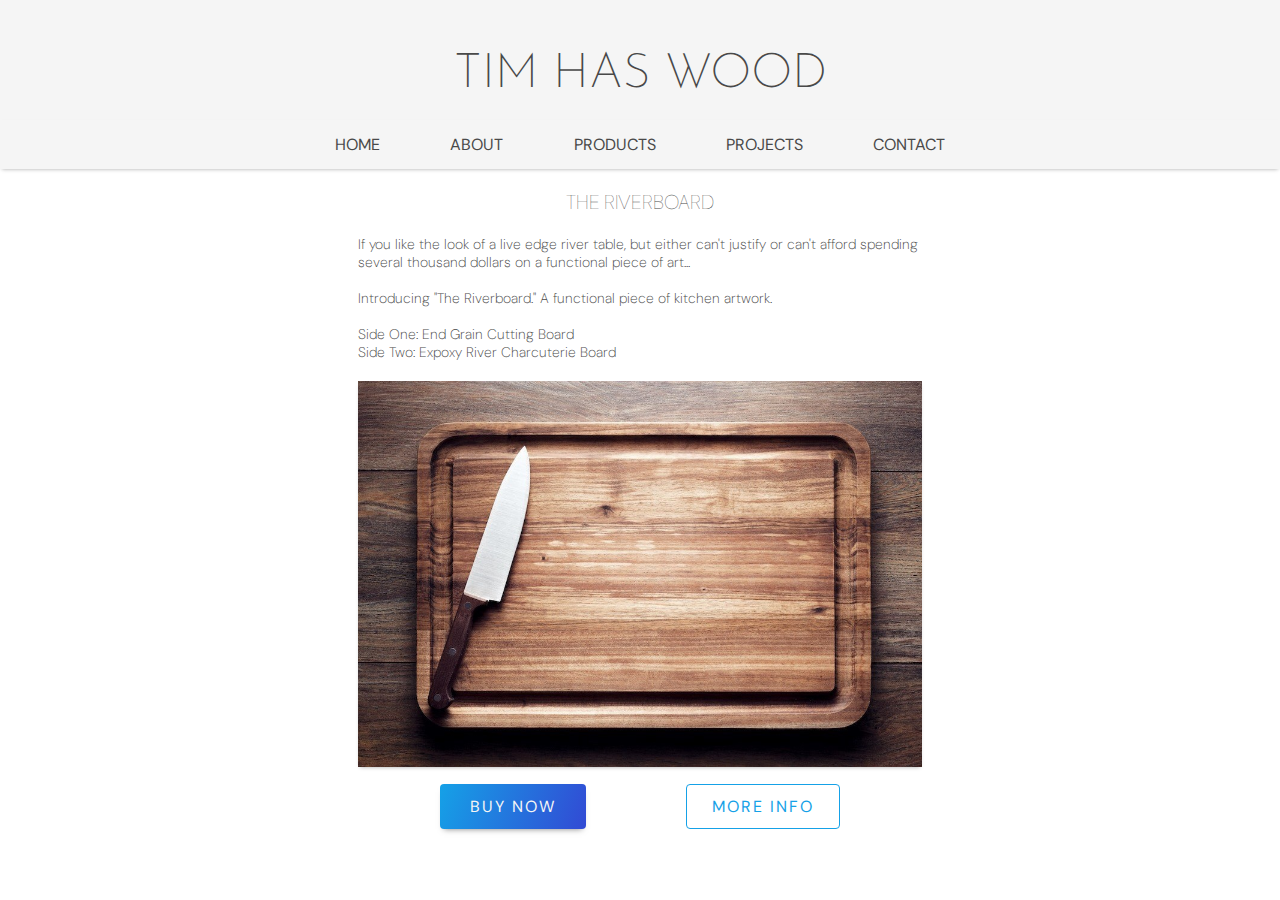
<file: TestProject/index.html>
<!DOCTYPE html>
<html lang="en">
  <head>
    <meta charset="UTF-8" />
    <meta http-equiv="X-UA-Compatible" content="IE=edge" />
    <meta
      name="viewport"
      content="width=device-width, initial-scale=1.0, minimum-scale=1.0"
    />
    <link rel="stylesheet" href="style.css" asp-append-version="true" />
    <link
      href="https://fonts.googleapis.com/css2?family=DM+Sans&display=swap"
      rel="stylesheet"
    />
    <link
      href="https://fonts.googleapis.com/css2?family=Quicksand:wght@400;500;600&display=swap"
      rel="stylesheet"
    />
    <link
      href="https://fonts.googleapis.com/css2?family=Josefin+Sans:wght@100;200;300;400&display=swap"
      rel="stylesheet"
    />
    <script src="https://ajax.googleapis.com/ajax/libs/jquery/3.6.0/jquery.min.js"></script>
    <title>Tim Has Wood</title>
  </head>

  <header>
    <div class="banner">
      <h4>Tim Has Wood</h4>
    </div>

    <div class="topnav">
      <a href="index.html">Home</a>
      <a href="#news">About</a>
      <a href="#">Products</a>
      <a href="#">Projects</a>
      <a href="contact.html">Contact</a>
    </div>

    <div class="hamburger-menu">
      <input id="menu__toggle" type="checkbox" />
      <label class="menu__btn" for="menu__toggle">
        <span></span>
      </label>

      <ul class="menu__box">
        <li style="--animation-order: 1">
          <a class="menu__item" href="index.html">Home</a>
        </li>
        <li style="--animation-order: 2">
          <a class="menu__item" href="#">About</a>
        </li>
        <li style="--animation-order: 3">
          <a class="menu__item" href="#">Products</a>
        </li>
        <li style="--animation-order: 4">
          <a class="menu__item" href="#">Projects</a>
        </li>
        <li style="--animation-order: 5">
          <a class="menu__item" href="contact.html">Contact</a>
        </li>
      </ul>
    </div>
  </header>

  <body>
    <!--

    <div id="mySidenav" class="sidenav" >
        <a href="#">About</a>
        <a href="#">Services</a>
        <a href="#">Clients</a>
        <a href="#">Contact</a>
        <a href="#">About</a>
        <a href="#">Services</a>
        <a href="#">Clients</a>
        <a href="#">Contact</a>
        <a href="#">About</a>
        <a href="#">Services</a>
        <a href="#">Clients</a>
        <a href="#">Contact</a>
      </div>

      -->

    <!-- Use any element to open the sidenav -->
    <!-- 

    </div>

      <div class="button" id="ABC" style="transition: 0.5s;">
        <button type="fb-like" onclick="openNav()">
     LINKS
        </button>
      </div>

      -->
    <!-- Add all page content inside this div if you want the side nav to push page content to the right (not used if you only want the sidenav to sit on top of the page -->
    <div id="main">
      <div class="landing">
        <h3>The Riverboard</h3>

        <p class="copy">
          If you like the look of a live edge river table, but either can't
          justify or can't afford spending several thousand dollars on a
          functional piece of art...
          <br />
          <br />
          Introducing "The Riverboard." A functional piece of kitchen artwork.
          <br />
          <br />
          Side One: End Grain Cutting Board
          <br />
          Side Two: Expoxy River Charcuterie Board
        </p>

        <img src="Board.jpeg" class="hero" />

        <div class="buttonholder">
          <button class="purchase">Buy Now</button>
          <button class="info" onclick="location.href='riverboard.html'">
            More Info
          </button>
        </div>
      </div>
    </div>

    <script src="app.js"></script>
  </body>
</html>
</file>
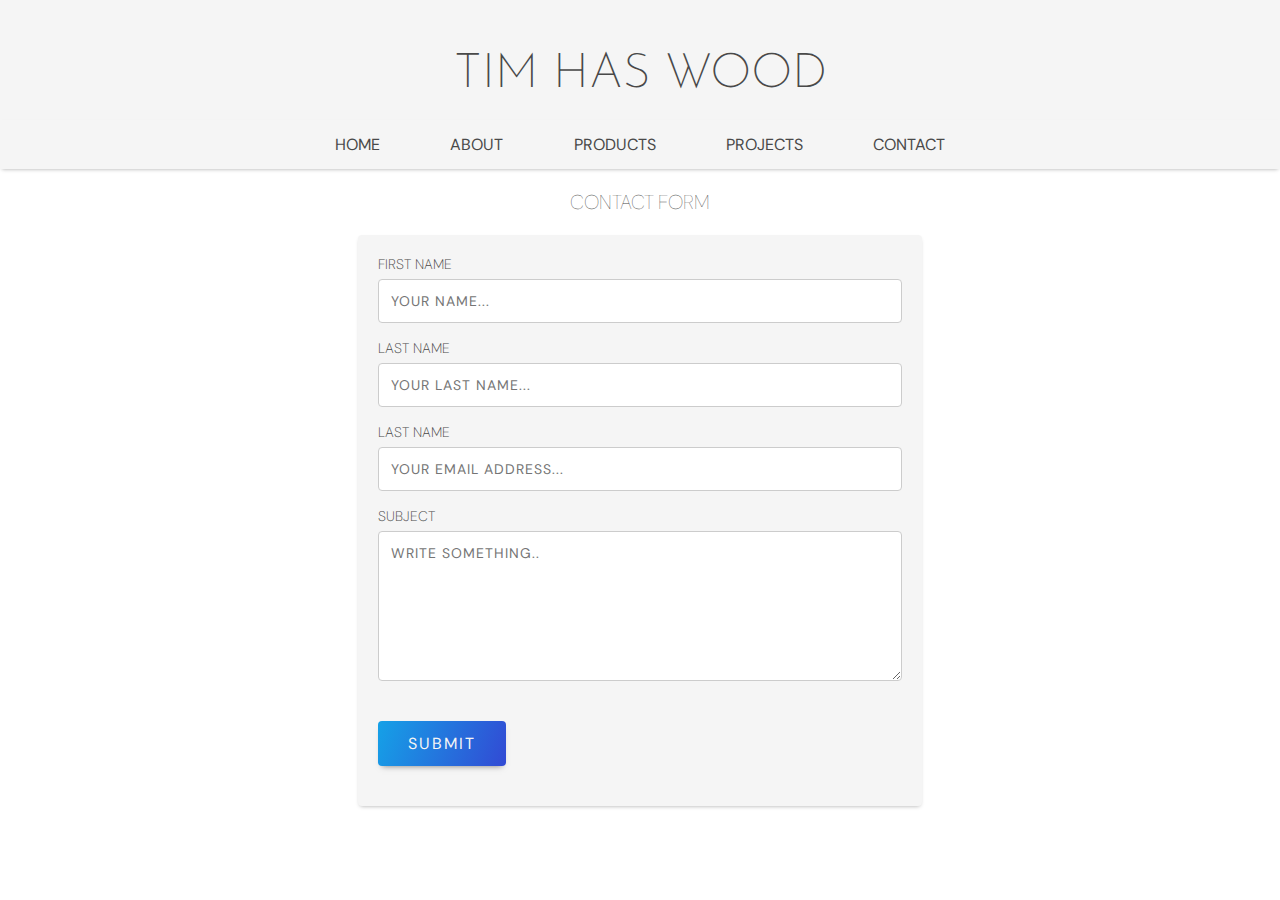
<file: TestProject/contact.html>
<!DOCTYPE html>
<html lang="en">

<head>
    <meta charset="UTF-8">
    <meta http-equiv="X-UA-Compatible" content="IE=edge">
    <meta name="viewport" content="width=device-width, initial-scale=1.0, minimum-scale=1.0">
    <link rel="stylesheet" href="style.css" asp-append-version="true" />
    <link href="https://fonts.googleapis.com/css2?family=DM+Sans&display=swap" rel="stylesheet"> 
    <link href="https://fonts.googleapis.com/css2?family=Quicksand:wght@400;500;600&display=swap" rel="stylesheet">
    <link href="https://fonts.googleapis.com/css2?family=Josefin+Sans:wght@100;200;300;400&display=swap" rel="stylesheet"> 
    <script src="https://ajax.googleapis.com/ajax/libs/jquery/3.6.0/jquery.min.js"></script>
    <title>Tim Has Wood</title>
</head>

<header>
  <div class="banner">
<h4>Tim Has Wood</h4>
  </div>

  <div class="topnav">
    <a href="index.html">Home</a>
    <a href="#news">About</a>
    <a href="#">Products</a>
    <a href="#">Projects</a>
    <a href="contact.html">Contact</a>
  </div> 

  <div class="hamburger-menu">
    <input id="menu__toggle" type="checkbox" />
    <label class="menu__btn" for="menu__toggle">
      <span></span>
    </label>

    <ul class="menu__box">
      <li style="--animation-order: 1">
        <a class="menu__item" href="index.html">Home</a>
      </li>
      <li style="--animation-order: 2">
        <a class="menu__item" href="#">About</a>
      </li>
      <li style="--animation-order: 3">
        <a class="menu__item" href="#">Products</a>
      </li>
      <li style="--animation-order: 4">
        <a class="menu__item" href="#">Projects</a>
      </li>
      <li style="--animation-order: 5">
        <a class="menu__item" href="contact.html">Contact</a>
      </li>
    </ul>

</header>

<body>

      <div id="main">
                  
        <div class="landing">
          <h3 style="text-align:center;">Contact Form</h3>
          
          <div class="container" >
              <form action="#">
            
                <label for="fname">First Name</label>
                <input type="text" id="fname" name="firstname" placeholder="Your name...">
            
                <label  for="lname">Last Name</label>
                <input type="text" id="lname" name="lastname" placeholder="Your last name...">
                   
                <label  for="lname">Last Name</label>
                <input type="text" id="lname" name="lastname" placeholder="Your email address...">

                <label for="subject">Subject</label>
                <textarea id="subject" name="subject" placeholder="Write something.." style="height:150px; "></textarea>
                
                <button class="button SubmitBtn" >Submit</button>
                
            
              </form>

            </div> 
        </div>
          <p>
            <br>
            <br>
          </p>

      </div> 
    

<script src="app.js"></script>


    
</body>
</html>
</file>
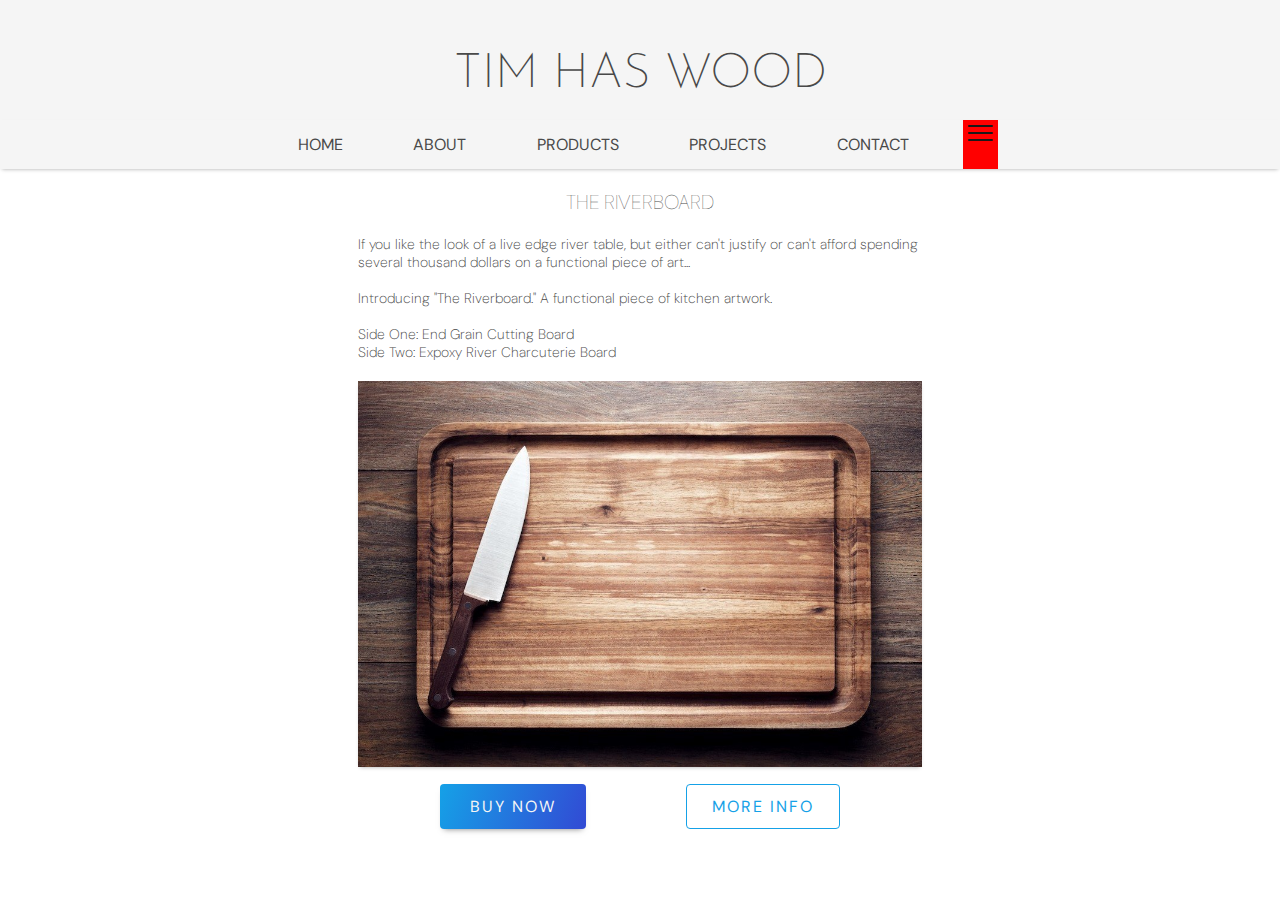
<file: TestProject/index_old.html>
<!DOCTYPE html>
<html lang="en">
  <head>
    <meta charset="UTF-8" />
    <meta http-equiv="X-UA-Compatible" content="IE=edge" />
    <meta
      name="viewport"
      content="width=device-width, initial-scale=1.0, minimum-scale=1.0"
    />
    <link rel="stylesheet" href="style.css" asp-append-version="true" />
    <link
      href="https://fonts.googleapis.com/css2?family=DM+Sans&display=swap"
      rel="stylesheet"
    />
    <link
      href="https://fonts.googleapis.com/css2?family=Quicksand:wght@400;500;600&display=swap"
      rel="stylesheet"
    />
    <link
      href="https://fonts.googleapis.com/css2?family=Josefin+Sans:wght@100;200;300;400&display=swap"
      rel="stylesheet"
    />
    <script src="https://ajax.googleapis.com/ajax/libs/jquery/3.6.0/jquery.min.js"></script>
    <title>Tim Has Wood</title>
  </head>

  <header>
    <div class="banner">
      <h4>Tim Has Wood</h4>
    </div>

    <div class="topnav">
      <a href="index.html">Home</a>
      <a href="#news">About</a>
      <a href="#">Products</a>
      <a href="#">Projects</a>
      <a href="contact.html">Contact</a>
      <div style="background-color: red" class="burger">
        <div class="line1"></div>
        <div class="line2"></div>
        <div class="line3"></div>
      </div>
    </div>
  </header>

  <body>
    <!--

    <div id="mySidenav" class="sidenav" >
        <a href="#">About</a>
        <a href="#">Services</a>
        <a href="#">Clients</a>
        <a href="#">Contact</a>
        <a href="#">About</a>
        <a href="#">Services</a>
        <a href="#">Clients</a>
        <a href="#">Contact</a>
        <a href="#">About</a>
        <a href="#">Services</a>
        <a href="#">Clients</a>
        <a href="#">Contact</a>
      </div>

      -->

    <!-- Use any element to open the sidenav -->
    <!-- 

    </div>

      <div class="button" id="ABC" style="transition: 0.5s;">
        <button type="fb-like" onclick="openNav()">
     LINKS
        </button>
      </div>

      -->
    <!-- Add all page content inside this div if you want the side nav to push page content to the right (not used if you only want the sidenav to sit on top of the page -->
    <div id="main">
      <div class="landing">
        <h3>The Riverboard</h3>

        <p class="copy">
          If you like the look of a live edge river table, but either can't
          justify or can't afford spending several thousand dollars on a
          functional piece of art...
          <br />
          <br />
          Introducing "The Riverboard." A functional piece of kitchen artwork.
          <br />
          <br />
          Side One: End Grain Cutting Board
          <br />
          Side Two: Expoxy River Charcuterie Board
        </p>

        <img src="Board.jpeg" class="hero" />

        <div class="buttonholder">
          <button class="purchase">Buy Now</button>
          <button class="info" onclick="location.href='riverboard.html'">
            More Info
          </button>
        </div>
      </div>
    </div>

    <script src="app.js"></script>
  </body>
</html>
</file>
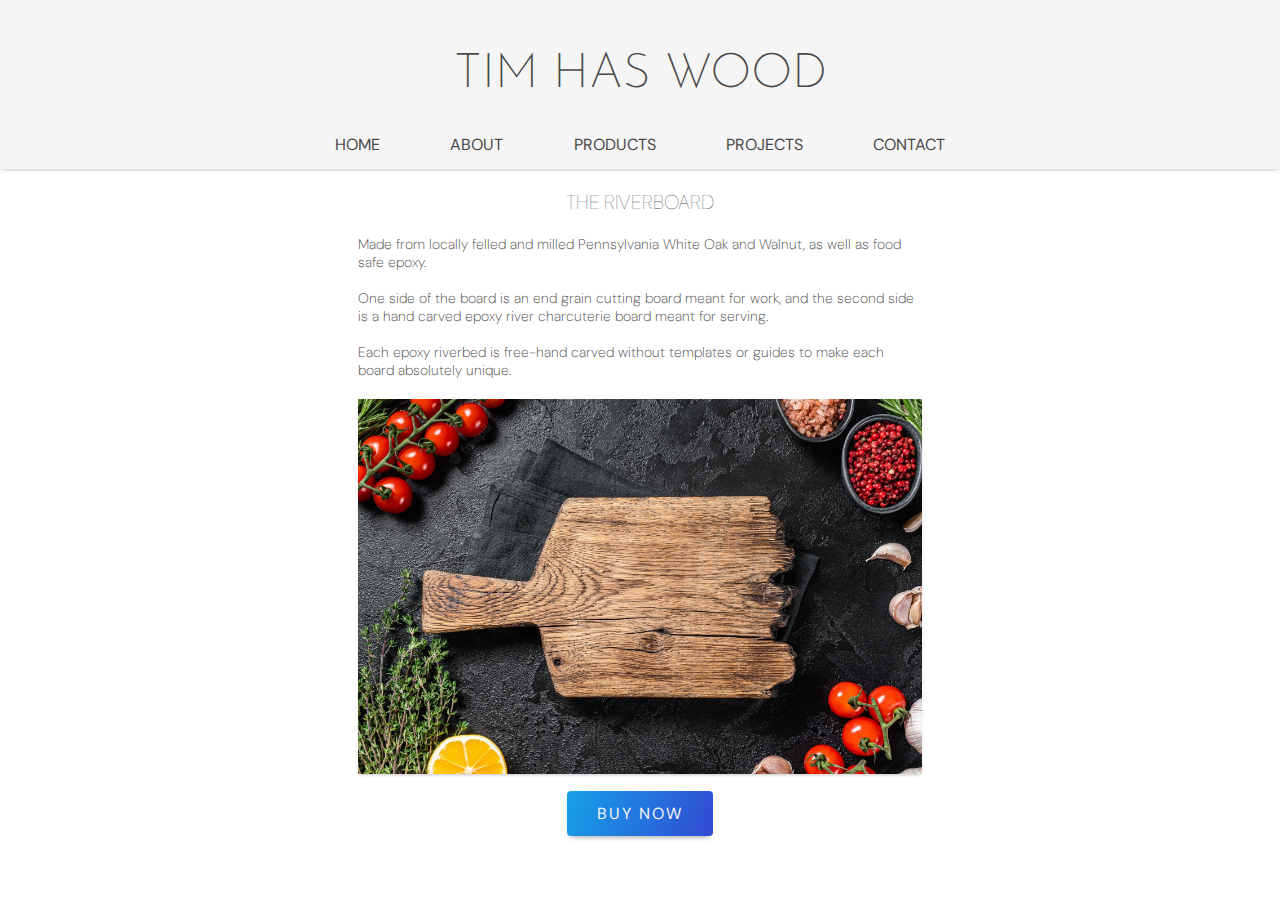
<file: TestProject/riverboard.html>
<!DOCTYPE html>
<html lang="en">

<head>
    <meta charset="UTF-8">
    <meta http-equiv="X-UA-Compatible" content="IE=edge">
    <meta name="viewport" content="width=device-width, initial-scale=1.0, minimum-scale=1.0">
    <link rel="stylesheet" href="style.css" asp-append-version="true" />
    <link href="https://fonts.googleapis.com/css2?family=DM+Sans&display=swap" rel="stylesheet"> 
    <link href="https://fonts.googleapis.com/css2?family=Quicksand:wght@400;500;600&display=swap" rel="stylesheet">
    <link href="https://fonts.googleapis.com/css2?family=Josefin+Sans:wght@100;200;300;400&display=swap" rel="stylesheet"> 
    <script src="https://ajax.googleapis.com/ajax/libs/jquery/3.6.0/jquery.min.js"></script>
    <title>Tim Has Wood</title>
</head>

<header>
  <div class="banner">
<h4>Tim Has Wood</h4>
  </div>

  <div class="topnav">
    <a href="index.html">Home</a>
    <a href="#news">About</a>
    <a href="#">Products</a>
    <a href="#">Projects</a>
    <a href="contact.html">Contact</a>
  </div> 

  <div class="hamburger-menu">
    <input id="menu__toggle" type="checkbox" />
    <label class="menu__btn" for="menu__toggle">
      <span></span>
    </label>

    <ul class="menu__box">
      <li style="--animation-order: 1">
        <a class="menu__item" href="index.html">Home</a>
      </li>
      <li style="--animation-order: 2">
        <a class="menu__item" href="#">About</a>
      </li>
      <li style="--animation-order: 3">
        <a class="menu__item" href="#">Products</a>
      </li>
      <li style="--animation-order: 4">
        <a class="menu__item" href="#">Projects</a>
      </li>
      <li style="--animation-order: 5">
        <a class="menu__item" href="contact.html">Contact</a>
      </li>
    </ul>

</header>

<body>

      <!-- Add all page content inside this div if you want the side nav to push page content to the right (not used if you only want the sidenav to sit on top of the page -->
      <div id="main">
        <div class="landing">

          <h3>The Riverboard</h3>

          <p class="copy">
            Made from locally felled and milled Pennsylvania White Oak and Walnut, as well as food safe epoxy.
            <br>
            <br>
            One side of the board is an end grain cutting board meant for work, and the second side is a hand carved epoxy river charcuterie board meant for serving.
            <br>
            <br>
            Each epoxy riverbed is free-hand carved without templates or guides to make each board absolutely unique.

          </p>

        <img src="board2.jpg" class="hero">

      
<div class="buttonholder">
  <button class="purchase">Buy Now</button>        
    
</div>
        
        

      </div>

      </div> 
    

<script src="app.js"></script>


    
</body>
</html>
</file>
<file: TestProject/style.css>
* {
  padding: 0;
  margin: 0;
  box-sizing: border-box;
  font-family: "DM Sans", sans-serif;
  text-transform: uppercase;
}

.burger div {
  width: 25px;
  height: 2px;
  background-color: rgb(25, 25, 25);
  margin: 5px;
  border-radius: 1px;
  transition: all 0.25s ease;
}

.banner {
  width: 100%;
  height: 120px;
  background-color: whitesmoke;
  display: flex;
  justify-content: center;
  align-items: center;
}

body {
  width: 100%;
}

.copy {
  width: 80%;
  margin-bottom: 20px;
  font-weight: 200;
  text-align: left;
  font-size: 14px;
  text-transform: none;
}

.buttonholder {
  margin-top: 10px;
  border: none;
  display: flex;
  flex-direction: row;
  gap: 100px;
  width: 100%;
  height: 60px;
  justify-content: center;
  align-items: center;
  background-color: none;
}

.purchase {
  border: none;
  height: 45px;
  margin-top: 20px;
  font-size: 16px;
  padding: 10px;
  padding-left: 30px;
  padding-right: 30px;
  background: linear-gradient(110deg, #15a1e7 0%, #324ad4 100%);
  border-radius: 4px;
  box-shadow: 0 4px 6px -4px rgb(0, 0, 0, 0.5);
  letter-spacing: 2px;
  z-index: 2;
  color: whitesmoke;
  margin-bottom: 20px;
  border: none;
}

.purchase:hover {
  background: #0b7dda;
  box-shadow: 0 8px 10px -8px rgb(0, 0, 0, 0.5);
}

.info {
  border: 1px solid #15a1e7;
  height: 45px;
  margin-top: 20px;
  font-size: 16px;
  padding: 10px;
  padding-left: 25px;
  padding-right: 25px;
  background: white;
  border-radius: 4px;

  letter-spacing: 2px;
  z-index: 2;
  color: #15a1e7;

  margin-bottom: 20px;
}

.info:hover {
  background: #15a1e7;
  color: whitesmoke;
}

.landing {
  position: relative;
  margin-top: 20px;
  width: 55vw;
  display: flex;
  flex-direction: column;
  justify-content: center;
  align-items: center;
  margin-left: auto;
  margin-right: auto;
  height: 100%;
  background-color: white;
  color: #494949;
  position: relative;
  background-color: none;
  z-index: 0;
}

.landing img {
  width: 80%;
  height: auto;
  box-shadow: 0 2px 4px -2px rgb(0, 0, 0, 0.35);
}

.hero {
  margin-left: auto;
  margin-right: auto;
  align-self: center;
  box-shadow: 0 2px 4px -2px rgb(0, 0, 0, 0.35);
}

h4 {
  margin-top: 30px;
  font-family: "Josefin Sans", sans-serif;
  font-size: 48px;
  font-weight: 200;
  color: #494949;
}

h3 {
  margin-top: 00px;
  margin-bottom: 20px;
  font-size: 20px;
  font-weight: 200;
  color: #494949;
  font-weight: 100;
}
/* Add a black background color to the top navigation */
.topnav {
  background-color: whitesmoke;
  gap: 3vw;
  overflow: hidden;
  box-shadow: 0 2px 4px -2px rgb(0, 0, 0, 0.35);
  justify-content: center;
  display: flex;
  width: 100%;
}

/* Style the links inside the navigation bar */
.topnav a {
  float: left;
  color: #494949;
  text-align: center;
  padding: 14px 16px;
  text-decoration: none;
  font-size: 16px;
}

/* Change the color of links on hover */
.topnav a:hover {
  background-color: #ddd;
  color: black;
}

.linkBtn {
  font-size: 22px;
  font-weight: 600;
  padding: 10px;
  border: none;
  border-radius: 4px;
  color: #818181;
  text-orientation: upright;
  writing-mode: vertical-lr;
  transition: 0.5s;
}

.buttonLeft {
  margin-left: 200px;
  transition: 0.5s;
} /* But with a on clicked parameter instead of active */

/* The side navigation menu */
.sidenav {
  height: fit-content; /* 100% Full-height */
  width: 0px; /* 0 width - change this with JavaScript */
  position: fixed; /* Stay in place */
  z-index: 1; /* Stay on top */
  left: 0;
  background-color: dimgray; /* Black*/
  overflow-x: hidden; /* Disable horizontal scroll */
  padding-top: 10px; /* Place content 60px from the top */
  padding-bottom: 10px; /* Place content 60px from the top */
  transition: 0.5s; /* 0.5 second transition effect to slide in the sidenav */
  border-radius: 0 0 4px 0;
}

/* The navigation menu links */
.sidenav a {
  padding: 8px 8px 8px 32px;
  text-decoration: none;
  font-size: 16px;
  font-weight: 600;
  color: whitesmoke;
  display: block;
  transition: 0.3s;
  letter-spacing: 2px;
}

/* When you mouse over the navigation links, change their color */
.sidenav a:hover {
  color: #8ea7ec;
}

/* Position and style the close button (top right corner) */
.sidenav .closebtn {
  position: absolute;
  top: 0;
  right: 25px;
  font-size: 36px;
  margin-left: 10px;
}

/*CONTACT FORM */
/* Style inputs with type="text", select elements and textareas */
input[type="text"],
select,
textarea {
  width: 100%; /* Full width */
  padding: 12px; /* Some padding */
  border: 1px solid #ccc; /* Gray border */
  border-radius: 4px; /* Rounded borders */
  box-sizing: border-box; /* Make sure that padding and width stays in place */
  margin-top: 6px; /* Add a top margin */
  margin-bottom: 16px; /* Bottom margin */
  resize: vertical; /* Allow the user to vertically resize the textarea (not horizontally) */
  font-size: 14px;
  letter-spacing: 1px;
}

.SubmitBtn {
  border: none;
  height: 45px;
  margin-top: 20px;
  font-size: 16px;
  padding: 10px;
  padding-left: 30px;
  padding-right: 30px;
  background: linear-gradient(110deg, #15a1e7 0%, #324ad4 100%);
  border-radius: 4px;
  box-shadow: 0 4px 6px -4px rgb(0, 0, 0, 0.5);
  letter-spacing: 2px;
  z-index: 2;
  color: whitesmoke;
  margin-bottom: 20px;
  border: none;
}

.SubmitBtn:hover {
  background: #0b7dda;
  box-shadow: 0 8px 10px -8px rgb(0, 0, 0, 0.5);
}

/* Style the submit button with a specific background color etc */
input[type="submit"] {
  background-color: linear-gradient(110deg, #15a1e7 0%, #324ad4 100%);
  color: white;
  padding: 12px 20px;
  border: none;
  border-radius: 4px;
  cursor: pointer;
  box-shadow: 0 2px 4px -2px rgb(0, 0, 0, 0.35);
}

/* When moving the mouse over the submit button, add a darker green color */
input[type="submit"]:hover {
  background: #0b7dda;
  box-shadow: 0 8px 10px -8px rgb(0, 0, 0, 0.5);
}

.container {
  display: flex;
  flex-direction: column;
  width: 80%;
  height: fit-content;
  border-radius: 4px;
  background-color: whitesmoke;
  padding: 20px;
  box-shadow: 0 2px 4px -2px rgb(0, 0, 0, 0.35);
  font-weight: 200;
  font-size: 14px;
}

.container .button {
  margin-left: auto;
  margin-right: auto;
}

.hamburger-menu {
  display: none;
}

@media screen and (max-width: 1200px) {
  .landing img {
    width: 98%;
    height: auto;
  }
}

@media screen and (max-width: 560px) {
  .topnav a {
    display: none;
  }

  .buttonholder {
    margin-top: 10px;
    border: none;
    display: flex;
    flex-direction: row;
    gap: 50px;
    width: 98%;
    height: 60px;
    justify-content: center;
    align-items: center;
    background-color: none;
  }

  .purchase {
    font-size: 14px;
    letter-spacing: 0px;
  }

  .info {
    font-size: 14px;
    letter-spacing: 0px;
  }

  .copy {
    width: 98%;
  }

  .landing {
    width: 98%;
  }
  .landing img {
    width: 98%;
    height: auto;
  }

  h4 {
    margin-top: 30px;
    font-size: 36px;
    font-weight: 200;
    color: #494949;
  }

  .topnav {
    gap: 0vw;
  }

  .container {
    width: 95%;
  }

  header {
    height: 140px;
    background-color: whitesmoke;
    box-shadow: 0 2px 4px -2px rgb(0, 0, 0, 0.35);
  }

  .hamburger-menu {
    display: inline;
  }

  #menu__toggle {
    opacity: 0;
  }
  #menu__toggle:checked + .menu__btn > span {
    transform: rotate(45deg);
  }
  #menu__toggle:checked + .menu__btn > span::before {
    top: 0;
    transform: rotate(0deg);
    opacity: 0;
  }
  #menu__toggle:checked + .menu__btn > span::after {
    top: 0;
    transform: rotate(90deg);
  }
  #menu__toggle:checked ~ .menu__box {
    left: 0 !important;
  }

  #menu__toggle:checked ~ .menu__box .menu__item {
    animation-name: animateIn;
    animation-duration: 0.5s;
    animation-delay: calc(var(--animation-order) * 250ms);
    animation-fill-mode: both;
    animation-timing-function: ease;
  }

  .menu__btn {
    position: absolute;
    top: 115px;
    left: 20px;
    width: 26px;
    height: 26px;
    cursor: pointer;
    z-index: 2;
  }
  .menu__btn > span,
  .menu__btn > span::before,
  .menu__btn > span::after {
    display: block;
    position: absolute;
    width: 100%;
    height: 2px;
    background-color: #616161;
    transition-duration: 0.5s;
  }
  .menu__btn > span::before {
    content: "";
    top: -8px;
  }
  .menu__btn > span::after {
    content: "";
    top: 8px;
  }
  .menu__box {
    display: block;
    position: absolute;
    top: 120px;
    left: -100%;
    width: 100%;
    height: fit-content;
    margin: 0;
    padding: 20px 0 0 0;
    list-style: disc;
    background-color: whitesmoke;
    box-shadow: 0px 8px 10px -4px rgb(0, 0, 0, 0.45);
    transition-duration: 0.5s;
    z-index: 1;
  }
  .menu__item {
    display: flex;
    flex-direction: column;
    align-self: center;
    justify-content: center;
    text-align: center;
    padding: 16px 24px;
    color: #494949d2;
    font-size: 16px;
    font-weight: 400;
    text-decoration: none;
  }

  .menu__item:hover {
    background-color: #cfd8dc;
  }

  @keyframes animateIn {
    0% {
      opacity: 0;
      transform: translateX(-100px);
    }

    100% {
      opacity: 1;
      transform: translateX(0px);
    }
  }

  @keyframes animateIn2 {
    0% {
      opacity: 0;
      transform: scale(0.5) translatey(-15px);
    }

    100% {
      opacity: 1;
      transform: translatey(0px);
    }
  }
}
</file>
